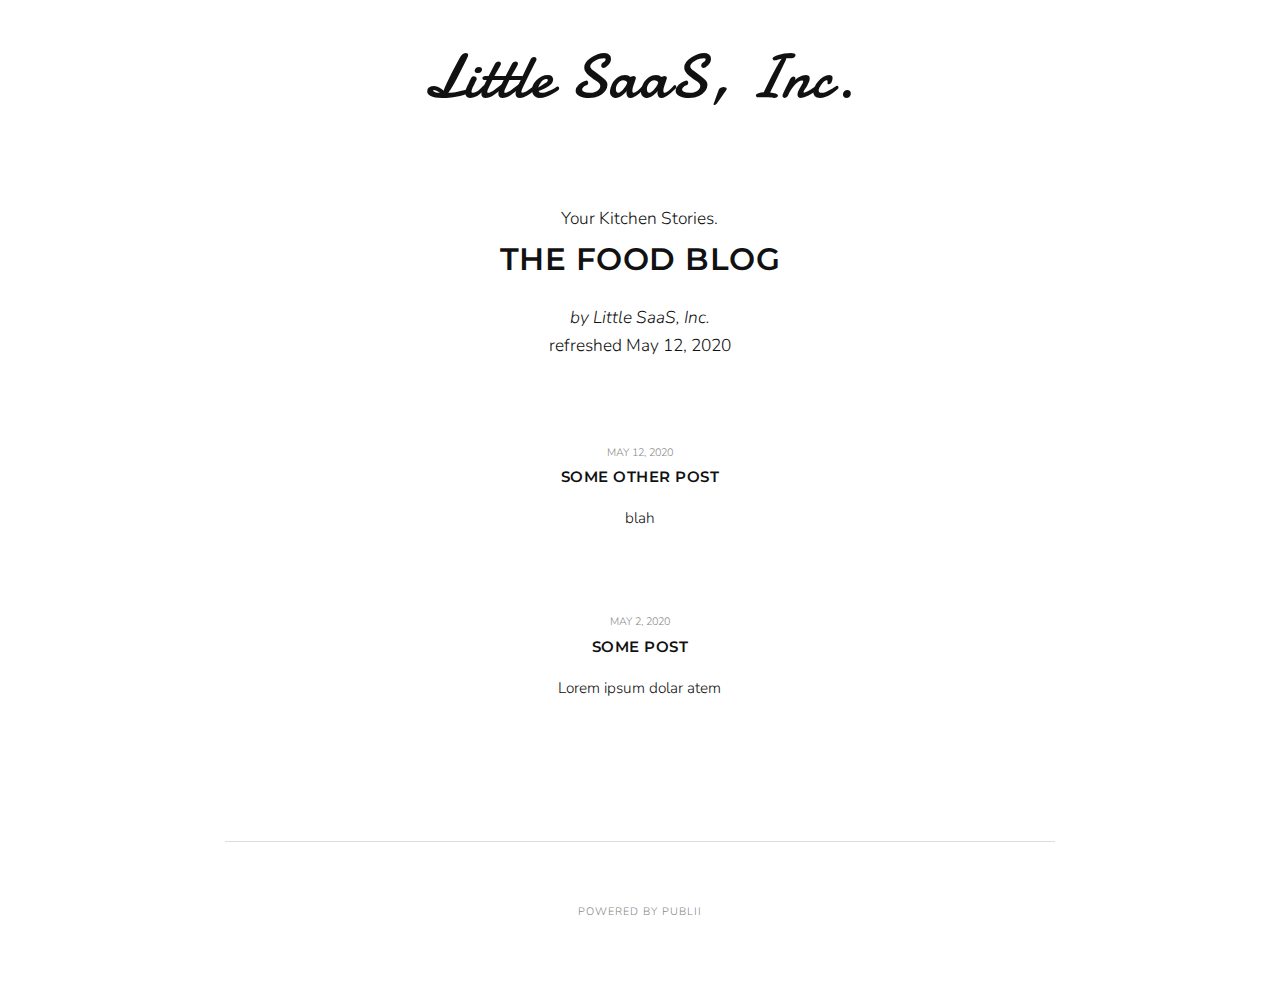
<file: index.html>
<!DOCTYPE html><html lang="en"><head><meta charset="utf-8"><meta http-equiv="X-UA-Compatible" content="IE=edge"><meta name="viewport" content="width=device-width,initial-scale=1"><title>Little SaaS, Inc.</title><meta name="robots" content="index, follow"><meta name="generator" content="Publii Open-Source CMS for Static Site"><link rel="canonical" href="https://liesislukas.github.io/publii-test/"><link rel="alternate" type="application/atom+xml" href="https://liesislukas.github.io/publii-test/feed.xml"><link rel="alternate" type="application/json" href="https://liesislukas.github.io/publii-test/feed.json"><meta property="og:title" content="Little SaaS, Inc."><meta property="og:site_name" content="Little SaaS, Inc."><meta property="og:description" content=""><meta property="og:url" content="https://liesislukas.github.io/publii-test/"><meta property="og:type" content="website"><link rel="preconnect" href="https://fonts.gstatic.com/" crossorigin><link href="https://fonts.googleapis.com/css?family=Nunito:300,600%7CMontserrat%7CDamion&amp;display=swap" rel="stylesheet"><link rel="stylesheet" href="https://liesislukas.github.io/publii-test/assets/css/style.css?v=b1bd9326bad3e307838c0cadedd451c0"><script type="application/ld+json">{"@context":"http://schema.org","@type":"Organization","name":"Little SaaS, Inc.","url":"https://liesislukas.github.io/publii-test/"}</script><script async src="https://liesislukas.github.io/publii-test/assets/js/lazysizes.min.js?v=300b16f1c14e1537e6b064f464ab33b1"></script></head><body><div class="container"><header class="js-top"><a class="logo" href="https://liesislukas.github.io/publii-test/">Little SaaS, Inc.</a><div class="search"><div class="search__overlay"><button class="search__close" aria-label="Close">Close</button><form action="https://liesislukas.github.io/publii-test/search.html"><input class="search__input" type="search" name="q" placeholder="search..." autofocus></form></div><button class="search__btn" aria-label="Search"><svg class="icon" role="presentation" focusable="false"><use xlink:href="https://liesislukas.github.io/publii-test/assets/svg/svg-map.svg#search"/></svg></button></div></header><main><section class="hero"><header><p>Your Kitchen Stories.</p><h1>The food blog</h1><address>by Little SaaS, Inc.</address>refreshed <time datetime="2020-05-12T12:08">May 12, 2020</time></header></section><div class="category category--layout-1"><article><header class="card__header"><p><time datetime="2020-05-12T10:55">May 12, 2020</time></p><h2><a href="https://liesislukas.github.io/publii-test/some-other-post.html" class="inverse">some other post</a></h2></header><p>blah</p></article><article><header class="card__header"><p><time datetime="2020-05-02T14:27">May 2, 2020</time></p><h2><a href="https://liesislukas.github.io/publii-test/some-post.html" class="inverse">Some post</a></h2></header><p>Lorem ipsum dolar atem</p></article></div></main><footer class="footer"><div class="footer__copyright">Powered by Publii</div></footer></div><script defer="defer" src="https://liesislukas.github.io/publii-test/assets/js/jquery-3.2.1.slim.min.js?v=5f48fc77cac90c4778fa24ec9c57f37d"></script><script defer="defer" src="https://liesislukas.github.io/publii-test/assets/js/scripts.min.js?v=3b94d4998f24c4cebb952de3a9b15b22"></script></body></html>
</file>
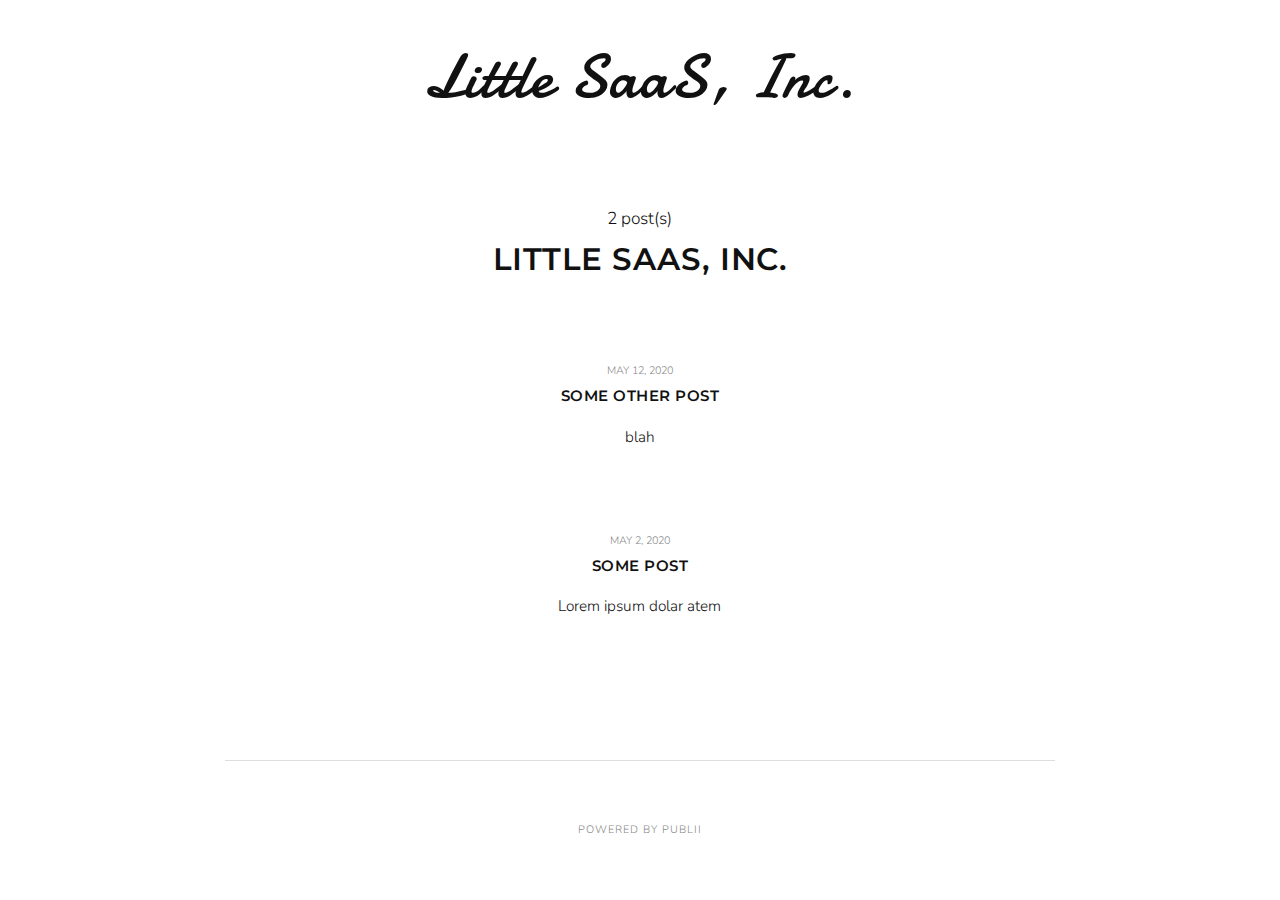
<file: authors/little-saas-inc/index.html>
<!DOCTYPE html><html lang="en"><head><meta charset="utf-8"><meta http-equiv="X-UA-Compatible" content="IE=edge"><meta name="viewport" content="width=device-width,initial-scale=1"><title>Author: Little SaaS, Inc. - Little SaaS, Inc.</title><meta name="robots" content="noindex, follow"><meta name="generator" content="Publii Open-Source CMS for Static Site"><link rel="alternate" type="application/atom+xml" href="https://liesislukas.github.io/publii-test/feed.xml"><link rel="alternate" type="application/json" href="https://liesislukas.github.io/publii-test/feed.json"><meta property="og:title" content="Little SaaS, Inc."><meta property="og:site_name" content="Little SaaS, Inc."><meta property="og:description" content=""><meta property="og:url" content="https://liesislukas.github.io/publii-test/authors/little-saas-inc/"><meta property="og:type" content="website"><link rel="preconnect" href="https://fonts.gstatic.com/" crossorigin><link href="https://fonts.googleapis.com/css?family=Nunito:300,600%7CMontserrat%7CDamion&amp;display=swap" rel="stylesheet"><link rel="stylesheet" href="https://liesislukas.github.io/publii-test/assets/css/style.css?v=b1bd9326bad3e307838c0cadedd451c0"><script type="application/ld+json">{"@context":"http://schema.org","@type":"Organization","name":"Little SaaS, Inc.","url":"https://liesislukas.github.io/publii-test/"}</script><script async src="https://liesislukas.github.io/publii-test/assets/js/lazysizes.min.js?v=300b16f1c14e1537e6b064f464ab33b1"></script></head><body><div class="container"><header class="js-top"><a class="logo" href="https://liesislukas.github.io/publii-test/">Little SaaS, Inc.</a><div class="search"><div class="search__overlay"><button class="search__close" aria-label="Close">Close</button><form action="https://liesislukas.github.io/publii-test/search.html"><input class="search__input" type="search" name="q" placeholder="search..." autofocus></form></div><button class="search__btn" aria-label="Search"><svg class="icon" role="presentation" focusable="false"><use xlink:href="https://liesislukas.github.io/publii-test/assets/svg/svg-map.svg#search"/></svg></button></div></header><main><section class="hero"><header><p>2 post(s)</p><h1>Little SaaS, Inc.</h1></header></section><div class="category category--layout-1"><article><header class="card__header"><p><time datetime="2020-05-12T10:55">May 12, 2020</time></p><h2><a href="https://liesislukas.github.io/publii-test/some-other-post.html" class="inverse">some other post</a></h2></header><p>blah</p></article><article><header class="card__header"><p><time datetime="2020-05-02T14:27">May 2, 2020</time></p><h2><a href="https://liesislukas.github.io/publii-test/some-post.html" class="inverse">Some post</a></h2></header><p>Lorem ipsum dolar atem</p></article></div></main><footer class="footer"><div class="footer__copyright">Powered by Publii</div></footer></div><script defer="defer" src="https://liesislukas.github.io/publii-test/assets/js/jquery-3.2.1.slim.min.js?v=5f48fc77cac90c4778fa24ec9c57f37d"></script><script defer="defer" src="https://liesislukas.github.io/publii-test/assets/js/scripts.min.js?v=3b94d4998f24c4cebb952de3a9b15b22"></script></body></html>
</file>
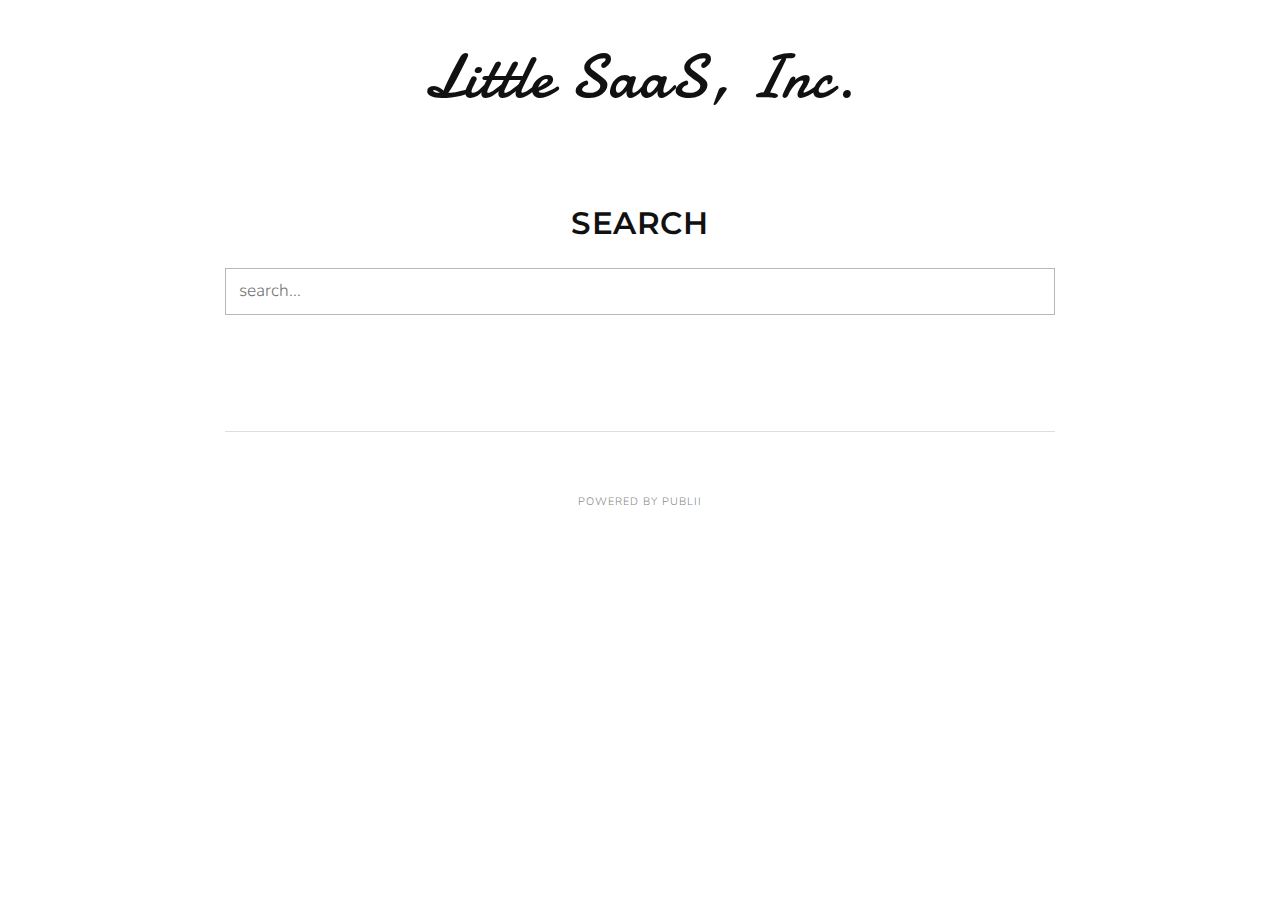
<file: search.html>
<!DOCTYPE html><html lang="en"><head><meta charset="utf-8"><meta http-equiv="X-UA-Compatible" content="IE=edge"><meta name="viewport" content="width=device-width,initial-scale=1"><title>Search - Little SaaS, Inc.</title><meta name="robots" content="noindex, follow"><meta name="generator" content="Publii Open-Source CMS for Static Site"><link rel="alternate" type="application/atom+xml" href="https://liesislukas.github.io/publii-test/feed.xml"><link rel="alternate" type="application/json" href="https://liesislukas.github.io/publii-test/feed.json"><meta property="og:title" content="Little SaaS, Inc."><meta property="og:site_name" content="Little SaaS, Inc."><meta property="og:description" content=""><meta property="og:url" content="https://liesislukas.github.io/publii-test/"><meta property="og:type" content="website"><link rel="preconnect" href="https://fonts.gstatic.com/" crossorigin><link href="https://fonts.googleapis.com/css?family=Nunito:300,600%7CMontserrat%7CDamion&amp;display=swap" rel="stylesheet"><link rel="stylesheet" href="https://liesislukas.github.io/publii-test/assets/css/style.css?v=b1bd9326bad3e307838c0cadedd451c0"><script type="application/ld+json">{"@context":"http://schema.org","@type":"Organization","name":"Little SaaS, Inc.","url":"https://liesislukas.github.io/publii-test/"}</script><script async src="https://liesislukas.github.io/publii-test/assets/js/lazysizes.min.js?v=300b16f1c14e1537e6b064f464ab33b1"></script></head><body><div class="container"><header class="js-top"><a class="logo" href="https://liesislukas.github.io/publii-test/">Little SaaS, Inc.</a><div class="search"><div class="search__overlay"><button class="search__close" aria-label="Close">Close</button><form action="https://liesislukas.github.io/publii-test/search.html"><input class="search__input" type="search" name="q" placeholder="search..." autofocus></form></div><button class="search__btn" aria-label="Search"><svg class="icon" role="presentation" focusable="false"><use xlink:href="https://liesislukas.github.io/publii-test/assets/svg/svg-map.svg#search"/></svg></button></div></header><main class="main"><section class="hero search-page"><header><h1>Search</h1></header><form action="https://liesislukas.github.io/publii-test/search.html"><input type="search" name="q" placeholder="search..." class="search-page__input"></form></section><div class="u-innerwrap"><script>(function () {
					var cx = '';
					var gcse = document.createElement('script');
					gcse.type  = 'text/javascript';
					gcse.async = true;
					gcse.src   = 'https://cse.google.com/cse.js?cx=' + cx;
					var s = document.getElementsByTagName('script')[0];
					s.parentNode.insertBefore(gcse, s);
				})();</script><gcse:searchresults-only></gcse:searchresults-only></div></main><footer class="footer"><div class="footer__copyright">Powered by Publii</div></footer></div><script defer="defer" src="https://liesislukas.github.io/publii-test/assets/js/jquery-3.2.1.slim.min.js?v=5f48fc77cac90c4778fa24ec9c57f37d"></script><script defer="defer" src="https://liesislukas.github.io/publii-test/assets/js/scripts.min.js?v=3b94d4998f24c4cebb952de3a9b15b22"></script></body></html>
</file>
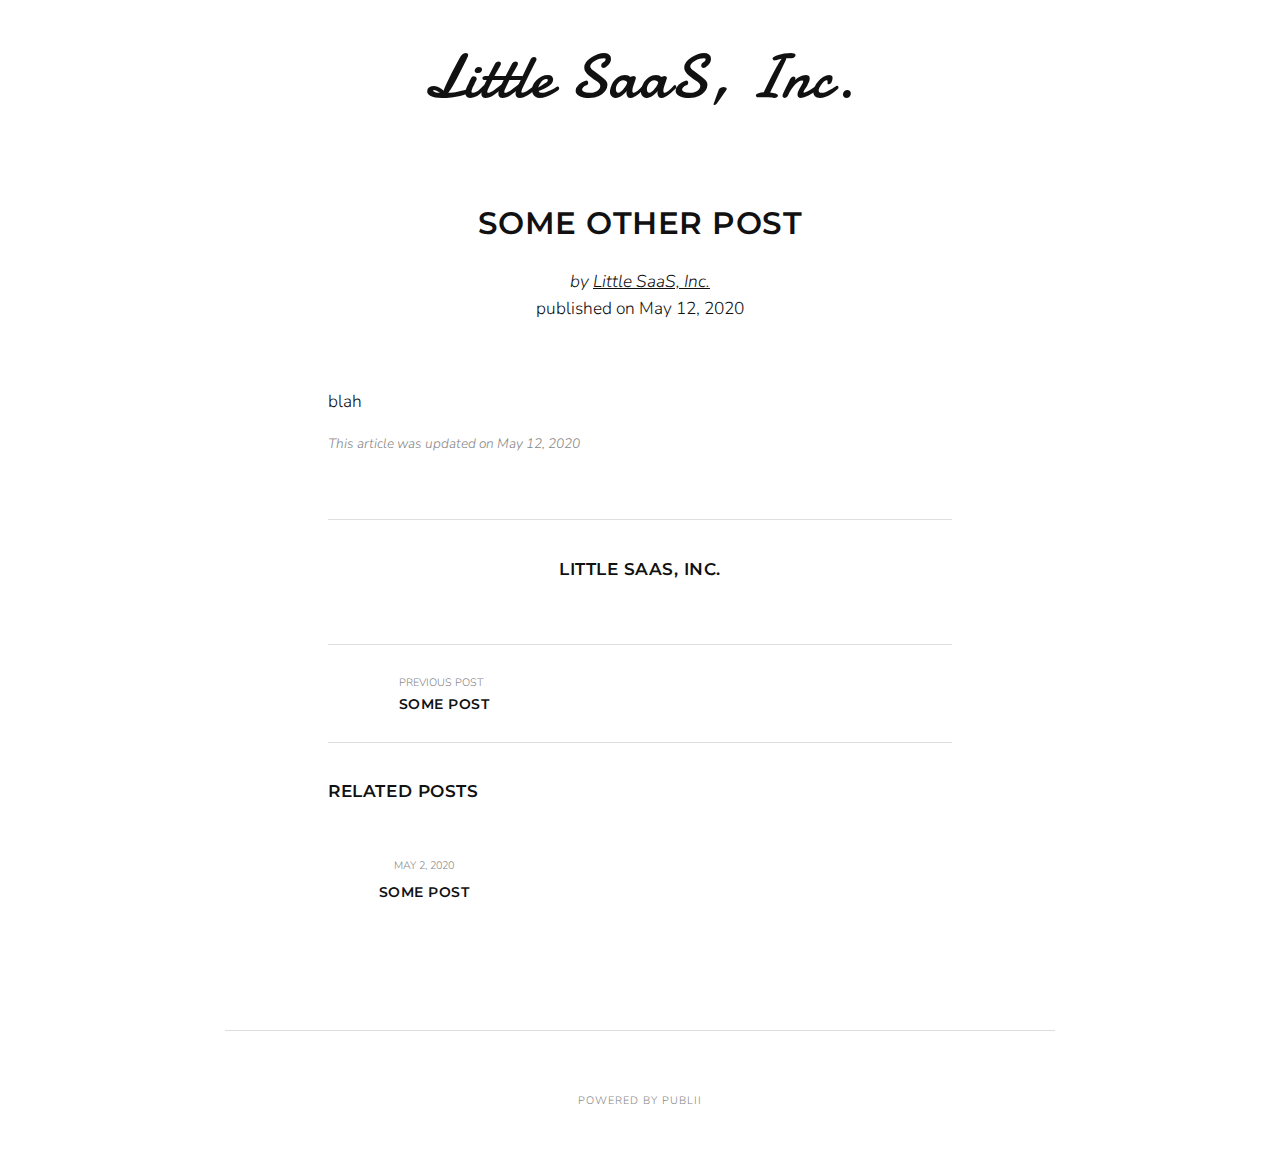
<file: some-other-post.html>
<!DOCTYPE html><html lang="en"><head><meta charset="utf-8"><meta http-equiv="X-UA-Compatible" content="IE=edge"><meta name="viewport" content="width=device-width,initial-scale=1"><title>some other post - Little SaaS, Inc.</title><meta name="description" content="blah"><meta name="robots" content="index, follow"><meta name="generator" content="Publii Open-Source CMS for Static Site"><link rel="canonical" href="https://liesislukas.github.io/publii-test/some-other-post.html"><link rel="alternate" type="application/atom+xml" href="https://liesislukas.github.io/publii-test/feed.xml"><link rel="alternate" type="application/json" href="https://liesislukas.github.io/publii-test/feed.json"><meta property="og:title" content="some other post"><meta property="og:site_name" content="Little SaaS, Inc."><meta property="og:description" content="blah"><meta property="og:url" content="https://liesislukas.github.io/publii-test/some-other-post.html"><meta property="og:type" content="article"><link rel="preconnect" href="https://fonts.gstatic.com/" crossorigin><link href="https://fonts.googleapis.com/css?family=Nunito:300,600%7CMontserrat%7CDamion&amp;display=swap" rel="stylesheet"><link rel="stylesheet" href="https://liesislukas.github.io/publii-test/assets/css/style.css?v=b1bd9326bad3e307838c0cadedd451c0"><script type="application/ld+json">{"@context":"http://schema.org","@type":"Article","mainEntityOfPage":{"@type":"WebPage","@id":"https://liesislukas.github.io/publii-test/some-other-post.html"},"headline":"some other post","datePublished":"2020-05-12T10:55","dateModified":"2020-05-12T10:55","description":"blah","author":{"@type":"Person","name":"Little SaaS, Inc."},"publisher":{"@type":"Organization","name":"Little SaaS, Inc."}}</script><script async src="https://liesislukas.github.io/publii-test/assets/js/lazysizes.min.js?v=300b16f1c14e1537e6b064f464ab33b1"></script></head><body><div class="container"><header class="js-top"><a class="logo" href="https://liesislukas.github.io/publii-test/">Little SaaS, Inc.</a><div class="search"><div class="search__overlay"><button class="search__close" aria-label="Close">Close</button><form action="https://liesislukas.github.io/publii-test/search.html"><input class="search__input" type="search" name="q" placeholder="search..." autofocus></form></div><button class="search__btn" aria-label="Search"><svg class="icon" role="presentation" focusable="false"><use xlink:href="https://liesislukas.github.io/publii-test/assets/svg/svg-map.svg#search"/></svg></button></div></header><main><article class="post"><header class="hero"><h1>some other post</h1><address>by <a href="https://liesislukas.github.io/publii-test/authors/little-saas-inc/" class="inverse" rel="author" title="Little SaaS, Inc.">Little SaaS, Inc.</a></address>published on <time datetime="2020-05-12T10:55">May 12, 2020</time></header><aside class="post__share"></aside><div class="post__entry u-innerwrap">blah</div><footer class="u-innerwrap"><p class="post__last-updated">This article was updated on May 12, 2020</p><div class="post__bio"><h3 class="u-h5"><a href="https://liesislukas.github.io/publii-test/authors/little-saas-inc/" class="inverse" title="Little SaaS, Inc.">Little SaaS, Inc.</a></h3></div><nav class="post__nav"><div class="post__nav__prev"><a href="https://liesislukas.github.io/publii-test/some-post.html" class="post__nav__link" rel="prev"><div class="post__nav__text">Previous Post<h5>Some post</h5></div></a></div></nav><div class="post__related"><h3 class="u-h5">Related posts</h3><div class="post__related__wrap"><figure><figcaption><time datetime="2020-05-02T14:27">May 2, 2020</time><h4><a href="https://liesislukas.github.io/publii-test/some-post.html" class="inverse">Some post</a></h4></figcaption></figure></div></div></footer></article></main><footer class="footer"><div class="footer__copyright">Powered by Publii</div></footer></div><script defer="defer" src="https://liesislukas.github.io/publii-test/assets/js/jquery-3.2.1.slim.min.js?v=5f48fc77cac90c4778fa24ec9c57f37d"></script><script defer="defer" src="https://liesislukas.github.io/publii-test/assets/js/scripts.min.js?v=3b94d4998f24c4cebb952de3a9b15b22"></script></body></html>
</file>
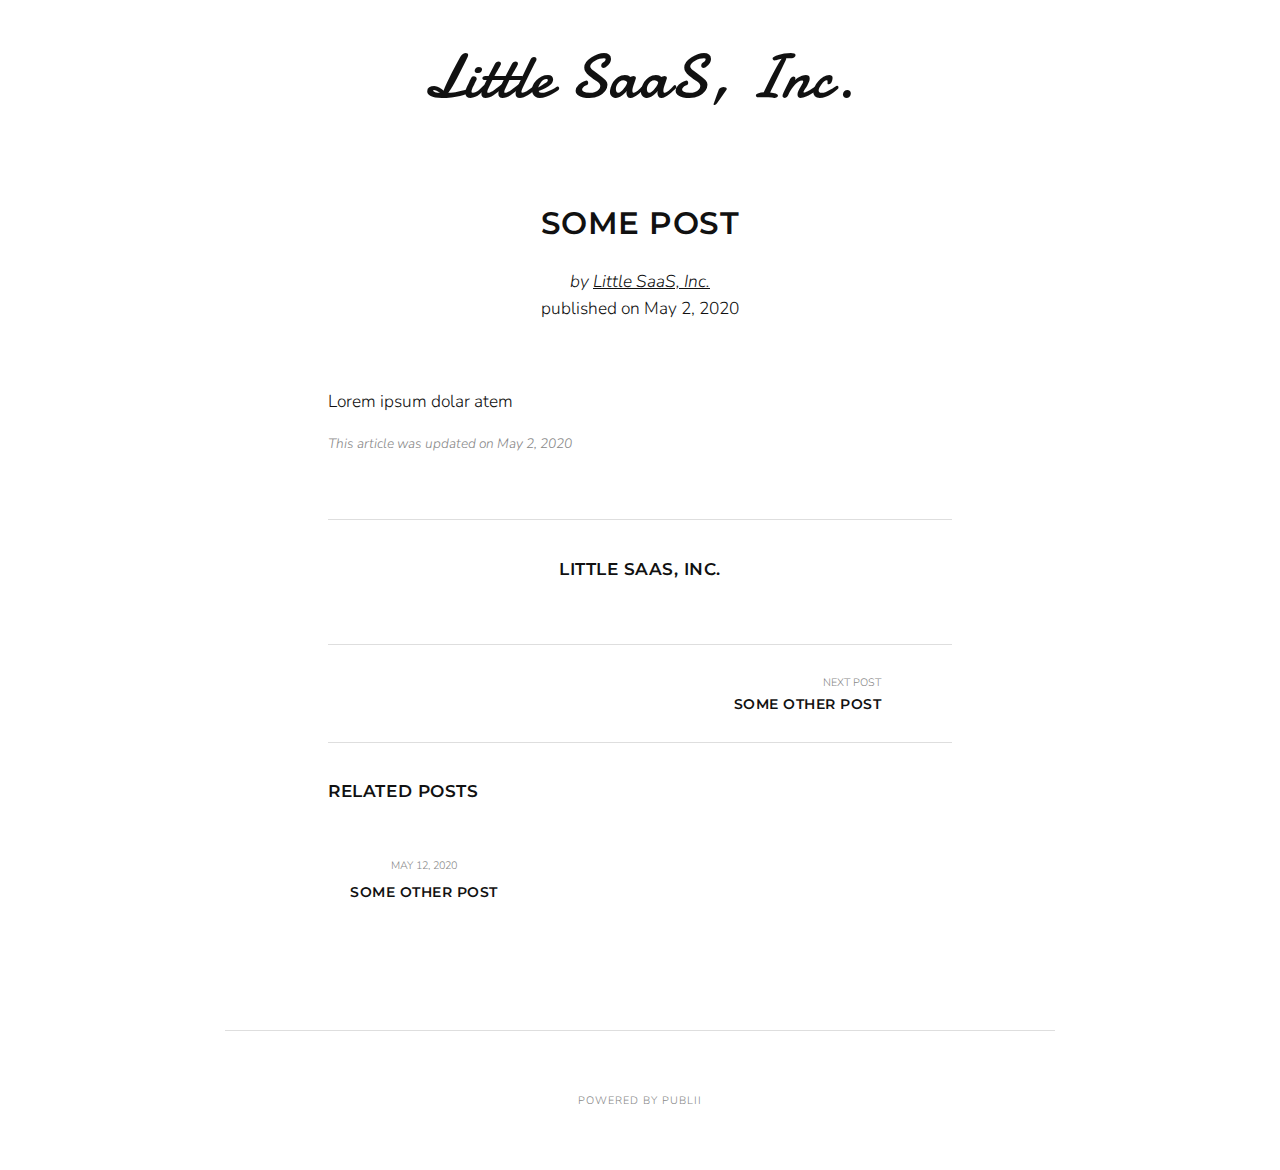
<file: some-post.html>
<!DOCTYPE html><html lang="en"><head><meta charset="utf-8"><meta http-equiv="X-UA-Compatible" content="IE=edge"><meta name="viewport" content="width=device-width,initial-scale=1"><title>Some post - Little SaaS, Inc.</title><meta name="description" content="Lorem ipsum dolar atem"><meta name="robots" content="index, follow"><meta name="generator" content="Publii Open-Source CMS for Static Site"><link rel="canonical" href="https://liesislukas.github.io/publii-test/some-post.html"><link rel="alternate" type="application/atom+xml" href="https://liesislukas.github.io/publii-test/feed.xml"><link rel="alternate" type="application/json" href="https://liesislukas.github.io/publii-test/feed.json"><meta property="og:title" content="Some post"><meta property="og:site_name" content="Little SaaS, Inc."><meta property="og:description" content="Lorem ipsum dolar atem"><meta property="og:url" content="https://liesislukas.github.io/publii-test/some-post.html"><meta property="og:type" content="article"><link rel="preconnect" href="https://fonts.gstatic.com/" crossorigin><link href="https://fonts.googleapis.com/css?family=Nunito:300,600%7CMontserrat%7CDamion&amp;display=swap" rel="stylesheet"><link rel="stylesheet" href="https://liesislukas.github.io/publii-test/assets/css/style.css?v=b1bd9326bad3e307838c0cadedd451c0"><script type="application/ld+json">{"@context":"http://schema.org","@type":"Article","mainEntityOfPage":{"@type":"WebPage","@id":"https://liesislukas.github.io/publii-test/some-post.html"},"headline":"Some post","datePublished":"2020-05-02T14:27","dateModified":"2020-05-02T14:27","description":"Lorem ipsum dolar atem","author":{"@type":"Person","name":"Little SaaS, Inc."},"publisher":{"@type":"Organization","name":"Little SaaS, Inc."}}</script><script async src="https://liesislukas.github.io/publii-test/assets/js/lazysizes.min.js?v=300b16f1c14e1537e6b064f464ab33b1"></script></head><body><div class="container"><header class="js-top"><a class="logo" href="https://liesislukas.github.io/publii-test/">Little SaaS, Inc.</a><div class="search"><div class="search__overlay"><button class="search__close" aria-label="Close">Close</button><form action="https://liesislukas.github.io/publii-test/search.html"><input class="search__input" type="search" name="q" placeholder="search..." autofocus></form></div><button class="search__btn" aria-label="Search"><svg class="icon" role="presentation" focusable="false"><use xlink:href="https://liesislukas.github.io/publii-test/assets/svg/svg-map.svg#search"/></svg></button></div></header><main><article class="post"><header class="hero"><h1>Some post</h1><address>by <a href="https://liesislukas.github.io/publii-test/authors/little-saas-inc/" class="inverse" rel="author" title="Little SaaS, Inc.">Little SaaS, Inc.</a></address>published on <time datetime="2020-05-02T14:27">May 2, 2020</time></header><aside class="post__share"></aside><div class="post__entry u-innerwrap">Lorem ipsum dolar atem</div><footer class="u-innerwrap"><p class="post__last-updated">This article was updated on May 2, 2020</p><div class="post__bio"><h3 class="u-h5"><a href="https://liesislukas.github.io/publii-test/authors/little-saas-inc/" class="inverse" title="Little SaaS, Inc.">Little SaaS, Inc.</a></h3></div><nav class="post__nav"><div class="post__nav__next"><a href="https://liesislukas.github.io/publii-test/some-other-post.html" class="post__nav__link" rel="next"><div class="post__nav__text">Next Post<h5>some other post</h5></div></a></div></nav><div class="post__related"><h3 class="u-h5">Related posts</h3><div class="post__related__wrap"><figure><figcaption><time datetime="2020-05-12T10:55">May 12, 2020</time><h4><a href="https://liesislukas.github.io/publii-test/some-other-post.html" class="inverse">some other post</a></h4></figcaption></figure></div></div></footer></article></main><footer class="footer"><div class="footer__copyright">Powered by Publii</div></footer></div><script defer="defer" src="https://liesislukas.github.io/publii-test/assets/js/jquery-3.2.1.slim.min.js?v=5f48fc77cac90c4778fa24ec9c57f37d"></script><script defer="defer" src="https://liesislukas.github.io/publii-test/assets/js/scripts.min.js?v=3b94d4998f24c4cebb952de3a9b15b22"></script></body></html>
</file>
